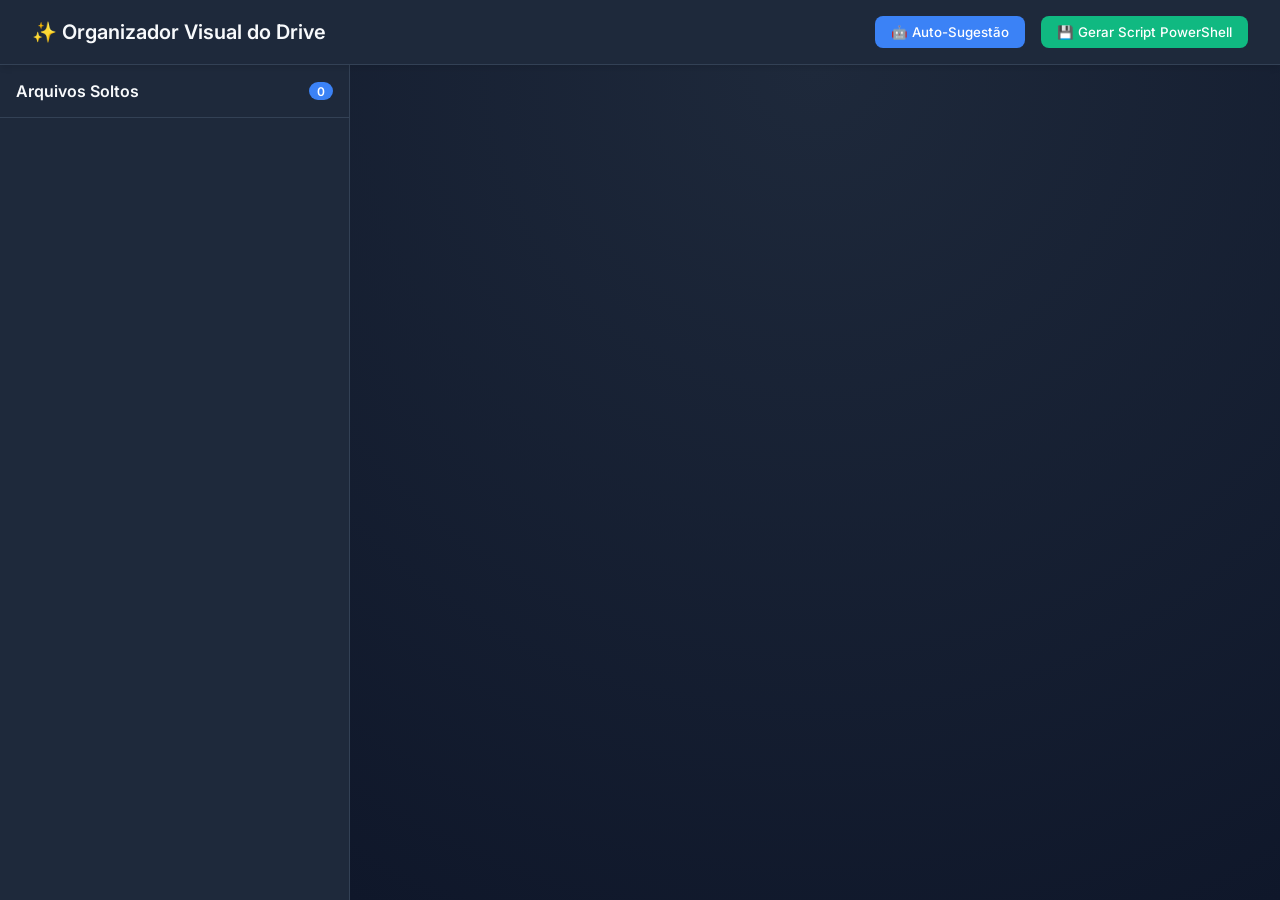
<file: prototipos_antigos/organizer_template.html>
<!DOCTYPE html>
<html lang="pt-BR">
<head>
    <meta charset="UTF-8">
    <meta name="viewport" content="width=device-width, initial-scale=1.0">
    <title>Organizador Visual do Drive</title>
    <link href="https://fonts.googleapis.com/css2?family=Inter:wght@400;500;600;700&display=swap" rel="stylesheet">
    <style>
        :root {
            --bg-color: #0f172a;
            --surface: #1e293b;
            --surface-hover: #334155;
            --primary: #3b82f6;
            --primary-hover: #2563eb;
            --text: #f8fafc;
            --text-muted: #94a3b8;
            --border: #334155;
            --success: #10b981;
        }

        * {
            box-sizing: border-box;
            margin: 0;
            padding: 0;
        }

        body {
            font-family: 'Inter', sans-serif;
            background-color: var(--bg-color);
            color: var(--text);
            height: 100vh;
            display: flex;
            flex-direction: column;
            overflow: hidden;
        }

        header {
            background-color: var(--surface);
            padding: 1rem 2rem;
            border-bottom: 1px solid var(--border);
            display: flex;
            justify-content: space-between;
            align-items: center;
            box-shadow: 0 4px 6px -1px rgba(0, 0, 0, 0.1);
            z-index: 10;
        }

        header h1 {
            font-size: 1.25rem;
            font-weight: 600;
            display: flex;
            align-items: center;
            gap: 0.5rem;
        }

        .actions {
            display: flex;
            gap: 1rem;
        }

        button {
            background-color: var(--primary);
            color: white;
            border: none;
            padding: 0.5rem 1rem;
            border-radius: 0.5rem;
            font-weight: 500;
            cursor: pointer;
            transition: all 0.2s;
            font-family: 'Inter', sans-serif;
            display: flex;
            align-items: center;
            gap: 0.5rem;
        }

        button:hover {
            background-color: var(--primary-hover);
        }
        
        button.success {
            background-color: var(--success);
        }

        .main-container {
            display: flex;
            flex: 1;
            overflow: hidden;
        }

        /* Coluna de Arquivos */
        .files-column {
            width: 350px;
            background-color: var(--surface);
            border-right: 1px solid var(--border);
            display: flex;
            flex-direction: column;
        }

        .column-header {
            padding: 1rem;
            border-bottom: 1px solid var(--border);
            font-weight: 600;
            display: flex;
            justify-content: space-between;
            align-items: center;
        }

        .badge {
            background-color: var(--primary);
            color: white;
            padding: 0.1rem 0.5rem;
            border-radius: 9999px;
            font-size: 0.75rem;
        }

        .files-list {
            flex: 1;
            overflow-y: auto;
            padding: 1rem;
            display: flex;
            flex-direction: column;
            gap: 0.5rem;
        }

        .file-card {
            background-color: var(--bg-color);
            border: 1px solid var(--border);
            border-radius: 0.5rem;
            padding: 0.75rem;
            cursor: grab;
            display: flex;
            flex-direction: column;
            gap: 0.25rem;
            transition: border-color 0.2s, transform 0.2s;
        }

        .file-card:active {
            cursor: grabbing;
        }

        .file-card:hover {
            border-color: var(--primary);
            transform: translateY(-2px);
        }

        .file-name {
            font-size: 0.875rem;
            font-weight: 500;
            word-break: break-all;
        }

        .file-path {
            font-size: 0.7rem;
            color: var(--text-muted);
            white-space: nowrap;
            overflow: hidden;
            text-overflow: ellipsis;
        }

        /* Coluna de Pastas */
        .folders-column {
            flex: 1;
            padding: 2rem;
            overflow-y: auto;
            background: radial-gradient(circle at top, #1e293b 0%, #0f172a 100%);
        }

        .folders-grid {
            display: grid;
            grid-template-columns: repeat(auto-fill, minmax(250px, 1fr));
            gap: 1.5rem;
        }

        .folder-card {
            background-color: rgba(30, 41, 59, 0.7);
            backdrop-filter: blur(10px);
            border: 1px dashed var(--border);
            border-radius: 0.75rem;
            padding: 1rem;
            min-height: 150px;
            display: flex;
            flex-direction: column;
            transition: all 0.2s;
        }

        .folder-card.drag-over {
            background-color: rgba(59, 130, 246, 0.1);
            border-color: var(--primary);
            border-style: solid;
        }

        .folder-header {
            font-weight: 600;
            margin-bottom: 1rem;
            display: flex;
            align-items: center;
            gap: 0.5rem;
            border-bottom: 1px solid var(--border);
            padding-bottom: 0.5rem;
        }

        .folder-icon {
            font-size: 1.25rem;
        }

        .folder-content {
            flex: 1;
            display: flex;
            flex-direction: column;
            gap: 0.5rem;
        }

        .moved-file {
            background-color: var(--bg-color);
            border: 1px solid var(--border);
            border-radius: 0.25rem;
            padding: 0.5rem;
            font-size: 0.75rem;
            display: flex;
            justify-content: space-between;
            align-items: center;
        }

        .undo-btn {
            background: none;
            border: none;
            color: #ef4444;
            cursor: pointer;
            padding: 0.2rem;
            border-radius: 0.25rem;
        }

        .undo-btn:hover {
            background-color: rgba(239, 68, 68, 0.1);
        }

        /* Modal */
        .modal-overlay {
            position: fixed;
            top: 0; left: 0; right: 0; bottom: 0;
            background-color: rgba(0, 0, 0, 0.7);
            backdrop-filter: blur(5px);
            display: none;
            justify-content: center;
            align-items: center;
            z-index: 50;
        }

        .modal {
            background-color: var(--surface);
            border-radius: 1rem;
            width: 80%;
            max-width: 800px;
            max-height: 80vh;
            display: flex;
            flex-direction: column;
            border: 1px solid var(--border);
            box-shadow: 0 20px 25px -5px rgba(0, 0, 0, 0.5);
        }

        .modal-header {
            padding: 1.5rem;
            border-bottom: 1px solid var(--border);
            display: flex;
            justify-content: space-between;
            align-items: center;
        }

        .modal-body {
            padding: 1.5rem;
            overflow-y: auto;
            flex: 1;
        }

        .modal-footer {
            padding: 1.5rem;
            border-top: 1px solid var(--border);
            display: flex;
            justify-content: flex-end;
            gap: 1rem;
        }

        textarea {
            width: 100%;
            height: 300px;
            background-color: var(--bg-color);
            color: var(--text);
            border: 1px solid var(--border);
            border-radius: 0.5rem;
            padding: 1rem;
            font-family: monospace;
            font-size: 0.875rem;
            resize: none;
        }
    </style>
</head>
<body>

    <header>
        <h1>✨ Organizador Visual do Drive</h1>
        <div class="actions">
            <button id="auto-btn" onclick="autoSuggest()">🤖 Auto-Sugestão</button>
            <button id="generate-btn" class="success" onclick="generateScript()">💾 Gerar Script PowerShell</button>
        </div>
    </header>

    <div class="main-container">
        <!-- Coluna de Arquivos Soltos -->
        <div class="files-column">
            <div class="column-header">
                <span>Arquivos Soltos</span>
                <span class="badge" id="files-count">0</span>
            </div>
            <div class="files-list" id="files-list">
                <!-- Arquivos injetados via JS -->
            </div>
        </div>

        <!-- Coluna de Pastas Destino -->
        <div class="folders-column">
            <div class="folders-grid" id="folders-grid">
                <!-- Pastas injetadas via JS -->
            </div>
        </div>
    </div>

    <!-- Modal do Script -->
    <div class="modal-overlay" id="script-modal">
        <div class="modal">
            <div class="modal-header">
                <h2>Revisar e Salvar Script</h2>
                <button onclick="closeModal()" style="background:none; color:var(--text-muted); padding:0;">✕</button>
            </div>
            <div class="modal-body">
                <p style="margin-bottom: 1rem; color: var(--text-muted);">
                    Revise os comandos de movimentação abaixo. Nenhum arquivo foi movido ainda.
                    Clique em "Baixar Script" para salvar o arquivo .ps1 e execute-o no PowerShell.
                </p>
                <textarea id="script-content" readonly></textarea>
            </div>
            <div class="modal-footer">
                <button style="background-color: var(--surface-hover);" onclick="closeModal()">Cancelar</button>
                <button class="success" onclick="downloadScript()">📥 Baixar Script (.ps1)</button>
            </div>
        </div>
    </div>

    <script>
        // --- DADOS INJETADOS PELO POWERSHELL ---
        const INJECTED_DATA = /*DATA_PLACEHOLDER*/ {"files":[], "folders":[]} /*END_PLACEHOLDER*/;
        // ---------------------------------------

        let files = INJECTED_DATA.files || [];
        let folders = INJECTED_DATA.folders || [
            "10_BUSINESS", "20_PERSONAL", "30_STUDY", "40_CREATIVE", "80_GAMES", "90_ARCHIVE", "WORK 💼"
        ];
        
        let movements = {}; // { folderName: [fileObj, ...] }

        // Inicializar
        function init() {
            folders.forEach(f => movements[f] = []);
            renderFiles();
            renderFolders();
        }

        function renderFiles() {
            const list = document.getElementById('files-list');
            list.innerHTML = '';
            document.getElementById('files-count').textContent = files.length;

            files.forEach((file, index) => {
                const el = document.createElement('div');
                el.className = 'file-card';
                el.draggable = true;
                el.dataset.index = index;
                
                let icon = '📄';
                if(file.name.match(/\.(jpg|jpeg|png|gif)$/i)) icon = '🖼️';
                if(file.name.match(/\.(pdf)$/i)) icon = '📕';
                if(file.name.match(/\.(zip|rar|7z)$/i)) icon = '📦';

                el.innerHTML = `
                    <div class="file-name">${icon} ${file.name}</div>
                    <div class="file-path">${file.path}</div>
                `;

                el.addEventListener('dragstart', (e) => {
                    e.dataTransfer.setData('text/plain', index);
                    setTimeout(() => el.style.opacity = '0.5', 0);
                });

                el.addEventListener('dragend', () => {
                    el.style.opacity = '1';
                });

                list.appendChild(el);
            });
        }

        function renderFolders() {
            const grid = document.getElementById('folders-grid');
            grid.innerHTML = '';

            folders.forEach(folder => {
                const el = document.createElement('div');
                el.className = 'folder-card';
                
                let icon = '📁';
                if(folder.includes('BUSINESS')) icon = '💼';
                if(folder.includes('PERSONAL')) icon = '🧑‍💻';
                if(folder.includes('STUDY')) icon = '📚';
                if(folder.includes('CREATIVE')) icon = '🎨';
                if(folder.includes('GAMES')) icon = '🎮';
                if(folder.includes('ARCHIVE') || folder.includes('Takeout')) icon = '🗄️';

                el.innerHTML = `
                    <div class="folder-header">
                        <span class="folder-icon">${icon}</span>
                        <span>${folder}</span>
                    </div>
                    <div class="folder-content" id="folder-${folder}"></div>
                `;

                // Drag and Drop events
                el.addEventListener('dragover', (e) => {
                    e.preventDefault();
                    el.classList.add('drag-over');
                });

                el.addEventListener('dragleave', () => {
                    el.classList.remove('drag-over');
                });

                el.addEventListener('drop', (e) => {
                    e.preventDefault();
                    el.classList.remove('drag-over');
                    const fileIndex = e.dataTransfer.getData('text/plain');
                    if (fileIndex !== '') {
                        moveFile(parseInt(fileIndex), folder);
                    }
                });

                grid.appendChild(el);
                
                // Render moved files inside this folder
                const contentDiv = el.querySelector('.folder-content');
                movements[folder].forEach((file, movedIdx) => {
                    const item = document.createElement('div');
                    item.className = 'moved-file';
                    item.innerHTML = `
                        <span style="overflow:hidden; text-overflow:ellipsis; white-space:nowrap; max-width:85%;" title="${file.name}">${file.name}</span>
                        <button class="undo-btn" onclick="undoMove('${folder}', ${movedIdx})" title="Desfazer">↩️</button>
                    `;
                    contentDiv.appendChild(item);
                });
            });
        }

        function moveFile(fileIndex, targetFolder) {
            const file = files[fileIndex];
            files.splice(fileIndex, 1);
            movements[targetFolder].push(file);
            renderFiles();
            renderFolders();
        }

        function undoMove(folder, movedIdx) {
            const file = movements[folder][movedIdx];
            movements[folder].splice(movedIdx, 1);
            files.push(file);
            renderFiles();
            renderFolders();
        }

        function autoSuggest() {
            // Lógica simples de auto-sugestão
            const filesCopy = [...files];
            for (let i = filesCopy.length - 1; i >= 0; i--) {
                const f = filesCopy[i];
                const name = f.name.toLowerCase();
                let target = null;

                if (name.includes('currículo') || name.includes('ctps') || name.includes('rg-digital')) target = '20_PERSONAL';
                else if (name.includes('whatsapp image') || name.includes('img-')) target = '80_GAMES'; // ou personal
                else if (name.includes('takeout') || name.includes('drive_')) target = '90_ARCHIVE';
                else if (name.includes('pesquisa') || name.includes('guia')) target = '30_STUDY';
                else if (name.includes('associação')) target = '10_BUSINESS';

                if (target && folders.includes(target)) {
                    const originalIdx = files.indexOf(f);
                    moveFile(originalIdx, target);
                }
            }
        }

        function generateScript() {
            let script = "# Script gerado pelo Organizador Visual do Drive\n";
            script += "# Revise antes de executar\n\n";
            
            script += "$ErrorActionPreference = 'Stop'\n\n";

            let hasMoves = false;

            Object.keys(movements).forEach(folder => {
                const movedFiles = movements[folder];
                if (movedFiles.length > 0) {
                    hasMoves = true;
                    script += `# Movendo para ${folder}\n`;
                    // Assume base path is G:\Meu Drive\ORGANIZAR ESSA BOMBA
                    const targetPath = `G:\\Meu Drive\\ORGANIZAR ESSA BOMBA\\${folder}`;
                    script += `if (!(Test-Path -LiteralPath "${targetPath}")) { New-Item -ItemType Directory -Path "${targetPath}" | Out-Null }\n`;
                    
                    movedFiles.forEach(f => {
                        script += `Move-Item -LiteralPath "${f.fullPath}" -Destination "${targetPath}" -Force\n`;
                    });
                    script += `\n`;
                }
            });

            if (!hasMoves) {
                script += "# Nenhum arquivo foi movido.\n";
            } else {
                script += "Write-Host 'Organização concluída com sucesso!' -ForegroundColor Green\n";
            }

            document.getElementById('script-content').value = script;
            document.getElementById('script-modal').style.display = 'flex';
        }

        function closeModal() {
            document.getElementById('script-modal').style.display = 'none';
        }

        function downloadScript() {
            const script = document.getElementById('script-content').value;
            const blob = new Blob([script], { type: 'text/plain' });
            const url = window.URL.createObjectURL(blob);
            const a = document.createElement('a');
            a.href = url;
            a.download = 'Mover-Arquivos.ps1';
            document.body.appendChild(a);
            a.click();
            window.URL.revokeObjectURL(url);
            document.body.removeChild(a);
        }

        // Run
        init();
    </script>
</body>
</html>
</file>
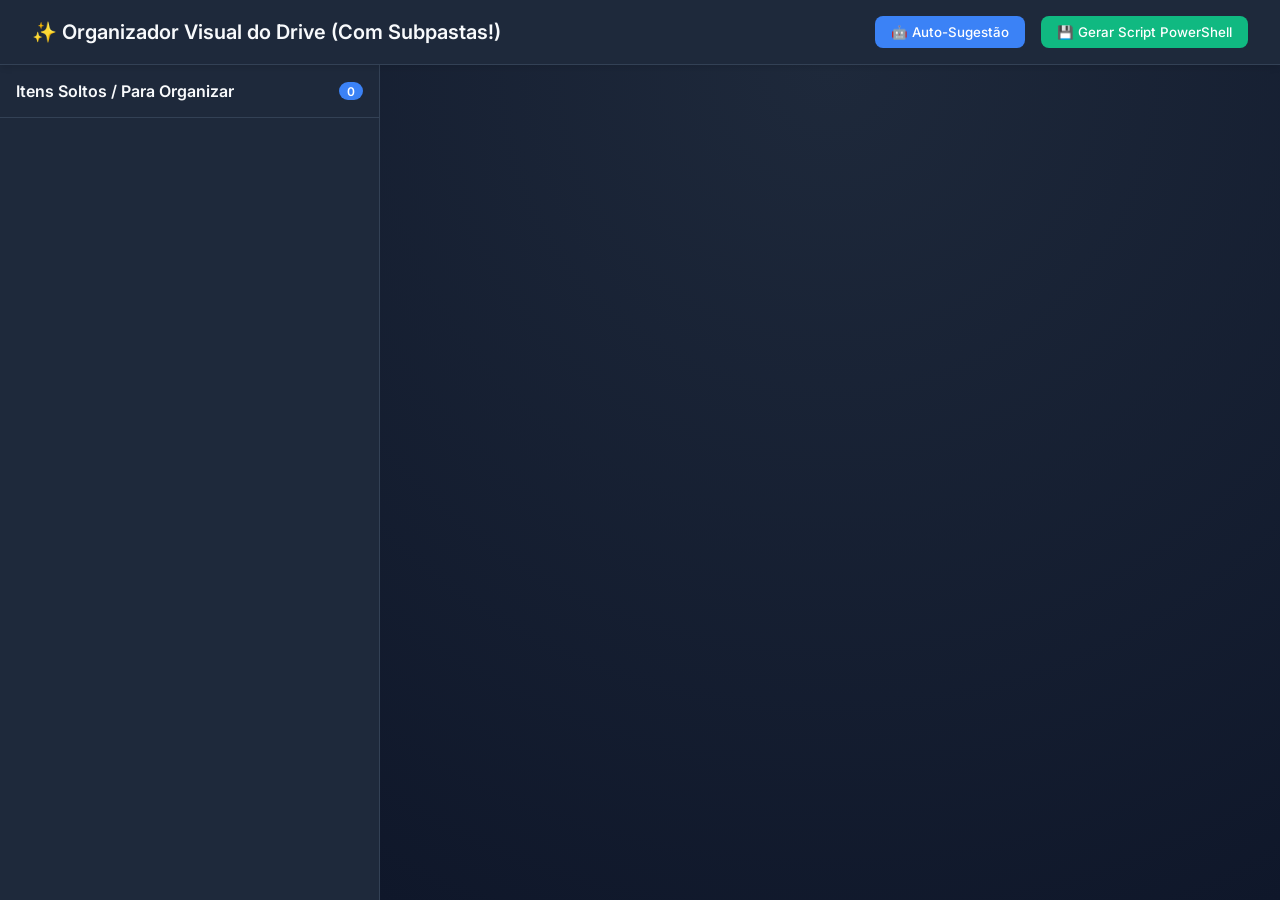
<file: prototipos_antigos/organizer_template2.html>
<!DOCTYPE html>
<html lang="pt-BR">
<head>
    <meta charset="UTF-8">
    <meta name="viewport" content="width=device-width, initial-scale=1.0">
    <title>Organizador Visual do Drive (Avançado)</title>
    <link href="https://fonts.googleapis.com/css2?family=Inter:wght@400;500;600;700&display=swap" rel="stylesheet">
    <style>
        :root {
            --bg-color: #0f172a;
            --surface: #1e293b;
            --surface-hover: #334155;
            --primary: #3b82f6;
            --primary-hover: #2563eb;
            --text: #f8fafc;
            --text-muted: #94a3b8;
            --border: #334155;
            --success: #10b981;
            --warning: #f59e0b;
        }

        * { box-sizing: border-box; margin: 0; padding: 0; }

        body {
            font-family: 'Inter', sans-serif;
            background-color: var(--bg-color);
            color: var(--text);
            height: 100vh;
            display: flex;
            flex-direction: column;
            overflow: hidden;
        }

        header {
            background-color: var(--surface);
            padding: 1rem 2rem;
            border-bottom: 1px solid var(--border);
            display: flex; justify-content: space-between; align-items: center;
            box-shadow: 0 4px 6px -1px rgba(0, 0, 0, 0.1);
            z-index: 10;
        }

        header h1 { font-size: 1.25rem; font-weight: 600; display: flex; align-items: center; gap: 0.5rem; }
        .actions { display: flex; gap: 1rem; }
        button {
            background-color: var(--primary); color: white; border: none; padding: 0.5rem 1rem;
            border-radius: 0.5rem; font-weight: 500; cursor: pointer; transition: all 0.2s;
            font-family: 'Inter', sans-serif; display: flex; align-items: center; gap: 0.5rem;
        }
        button:hover { background-color: var(--primary-hover); }
        button.success { background-color: var(--success); }

        .main-container { display: flex; flex: 1; overflow: hidden; }

        /* Coluna de Arquivos (agora também mostra pastas se a gente quiser, mas por enquanto os soltos) */
        .files-column {
            width: 380px; background-color: var(--surface); border-right: 1px solid var(--border);
            display: flex; flex-direction: column;
        }
        .column-header {
            padding: 1rem; border-bottom: 1px solid var(--border); font-weight: 600;
            display: flex; justify-content: space-between; align-items: center;
        }
        .badge { background-color: var(--primary); color: white; padding: 0.1rem 0.5rem; border-radius: 9999px; font-size: 0.75rem; }
        .files-list { flex: 1; overflow-y: auto; padding: 1rem; display: flex; flex-direction: column; gap: 0.5rem; }
        
        .file-card {
            background-color: var(--bg-color); border: 1px solid var(--border); border-radius: 0.5rem;
            padding: 0.75rem; cursor: grab; display: flex; flex-direction: column; gap: 0.25rem;
            transition: border-color 0.2s, transform 0.2s;
        }
        .file-card.is-folder { border-left: 3px solid var(--warning); }
        .file-card:active { cursor: grabbing; }
        .file-card:hover { border-color: var(--primary); transform: translateY(-2px); }
        .file-name { font-size: 0.85rem; font-weight: 500; word-break: break-all; }
        .file-path { font-size: 0.65rem; color: var(--text-muted); }

        /* Coluna de Pastas */
        .folders-column {
            flex: 1; padding: 2rem; overflow-y: auto;
            background: radial-gradient(circle at top, #1e293b 0%, #0f172a 100%);
        }
        
        /* Layout Masonry simulado com Flexbox */
        .folders-masonry {
            display: flex;
            flex-wrap: wrap;
            gap: 1.5rem;
            align-items: flex-start;
        }

        .top-folder-container {
            background-color: rgba(30, 41, 59, 0.7);
            backdrop-filter: blur(10px);
            border: 1px solid var(--border);
            border-radius: 0.75rem;
            width: 320px;
            display: flex; flex-direction: column;
            overflow: hidden;
        }

        .top-folder-header {
            background-color: rgba(0,0,0,0.2);
            padding: 1rem; font-weight: 600; display: flex; align-items: center; gap: 0.5rem;
            border-bottom: 1px solid var(--border);
            border-top: 3px solid transparent;
            transition: all 0.2s;
        }
        
        /* Dropzone para a raiz da top folder */
        .drop-zone {
            padding: 0.5rem 1rem;
            min-height: 40px;
            background-color: rgba(0,0,0,0.1);
            border-bottom: 1px solid var(--border);
            transition: background-color 0.2s;
        }
        .drop-zone.drag-over { background-color: rgba(59, 130, 246, 0.2); }
        .drop-zone-title { font-size: 0.7rem; color: var(--text-muted); margin-bottom: 0.5rem; text-transform: uppercase; letter-spacing: 0.05em; }

        .subfolders-list {
            display: flex; flex-direction: column;
        }

        .subfolder-item {
            border-bottom: 1px solid var(--border);
        }
        .subfolder-item:last-child { border-bottom: none; }
        
        .subfolder-header {
            padding: 0.5rem 1rem 0.5rem 2rem;
            font-size: 0.8rem;
            display: flex; align-items: center; gap: 0.5rem;
            background-color: rgba(255,255,255,0.02);
        }
        
        .subfolder-drop-zone {
            min-height: 30px;
            padding: 0.5rem 1rem 0.5rem 2.5rem;
            background-color: transparent;
            transition: background-color 0.2s;
        }
        .subfolder-drop-zone.drag-over { background-color: rgba(59, 130, 246, 0.2); }

        .moved-file {
            background-color: var(--surface-hover);
            border: 1px solid var(--border);
            border-radius: 0.25rem;
            padding: 0.4rem 0.5rem;
            font-size: 0.7rem;
            display: flex; justify-content: space-between; align-items: center;
            margin-bottom: 0.25rem;
        }
        .undo-btn { background: none; border: none; color: #ef4444; cursor: pointer; padding: 0.2rem; border-radius: 0.25rem; font-size: 0.8rem; }
        .undo-btn:hover { background-color: rgba(239, 68, 68, 0.1); }

        /* Modal */
        .modal-overlay {
            position: fixed; top: 0; left: 0; right: 0; bottom: 0;
            background-color: rgba(0, 0, 0, 0.7); backdrop-filter: blur(5px);
            display: none; justify-content: center; align-items: center; z-index: 50;
        }
        .modal {
            background-color: var(--surface); border-radius: 1rem; width: 80%; max-width: 800px; max-height: 80vh;
            display: flex; flex-direction: column; border: 1px solid var(--border); box-shadow: 0 20px 25px -5px rgba(0, 0, 0, 0.5);
        }
        .modal-header { padding: 1.5rem; border-bottom: 1px solid var(--border); display: flex; justify-content: space-between; align-items: center; }
        .modal-body { padding: 1.5rem; overflow-y: auto; flex: 1; }
        .modal-footer { padding: 1.5rem; border-top: 1px solid var(--border); display: flex; justify-content: flex-end; gap: 1rem; }
        textarea { width: 100%; height: 300px; background-color: var(--bg-color); color: var(--text); border: 1px solid var(--border); border-radius: 0.5rem; padding: 1rem; font-family: monospace; font-size: 0.875rem; resize: none; }
    </style>
</head>
<body>

    <header>
        <h1>✨ Organizador Visual do Drive (Com Subpastas!)</h1>
        <div class="actions">
            <button id="auto-btn" onclick="autoSuggest()">🤖 Auto-Sugestão</button>
            <button id="generate-btn" class="success" onclick="generateScript()">💾 Gerar Script PowerShell</button>
        </div>
    </header>

    <div class="main-container">
        <!-- Coluna de Arquivos Soltos -->
        <div class="files-column">
            <div class="column-header">
                <span>Itens Soltos / Para Organizar</span>
                <span class="badge" id="files-count">0</span>
            </div>
            <div class="files-list" id="files-list"></div>
        </div>

        <!-- Coluna de Pastas Destino -->
        <div class="folders-column">
            <div class="folders-masonry" id="folders-grid"></div>
        </div>
    </div>

    <!-- Modal do Script -->
    <div class="modal-overlay" id="script-modal">
        <div class="modal">
            <div class="modal-header">
                <h2>Revisar e Salvar Script</h2>
                <button onclick="closeModal()" style="background:none; color:var(--text-muted); padding:0;">✕</button>
            </div>
            <div class="modal-body">
                <p style="margin-bottom: 1rem; color: var(--text-muted);">
                    Revise os comandos de movimentação abaixo. Nenhum arquivo foi movido ainda.
                </p>
                <textarea id="script-content" readonly></textarea>
            </div>
            <div class="modal-footer">
                <button style="background-color: var(--surface-hover);" onclick="closeModal()">Cancelar</button>
                <button class="success" onclick="downloadScript()">📥 Baixar Script (.ps1)</button>
            </div>
        </div>
    </div>

    <script>
        // --- DADOS INJETADOS PELO POWERSHELL ---
        const INJECTED_DATA = /*DATA_PLACEHOLDER*/ {"files":[], "folders":[]} /*END_PLACEHOLDER*/;
        // ---------------------------------------

        let items = INJECTED_DATA.files || [];
        let allFolders = INJECTED_DATA.folders || []; // Array of strings like "10_BUSINESS", "10_BUSINESS\Assets"
        
        let movements = {}; // { "folder/path": [item, ...] }

        // Agrupar subpastas por pasta pai
        let folderTree = {};
        allFolders.forEach(f => {
            const parts = f.split('\\');
            const top = parts[0];
            if (!folderTree[top]) folderTree[top] = [];
            if (parts.length > 1) {
                folderTree[top].push(f);
            }
        });

        // Inicializar
        function init() {
            allFolders.forEach(f => movements[f] = []);
            renderFiles();
            renderFolders();
        }

        function getIcon(name, isFolder) {
            if (isFolder) return '📁';
            if(name.match(/\.(jpg|jpeg|png|gif|svg)$/i)) return '🖼️';
            if(name.match(/\.(pdf)$/i)) return '📕';
            if(name.match(/\.(zip|rar|7z)$/i)) return '📦';
            if(name.match(/\.(doc|docx|gdoc)$/i)) return '📝';
            if(name.match(/\.(xls|xlsx|gsheet|csv)$/i)) return '📊';
            return '📄';
        }

        function renderFiles() {
            const list = document.getElementById('files-list');
            list.innerHTML = '';
            document.getElementById('files-count').textContent = items.length;

            items.forEach((item, index) => {
                const el = document.createElement('div');
                el.className = 'file-card ' + (item.isFolder ? 'is-folder' : '');
                el.draggable = true;
                el.dataset.index = index;
                
                let icon = getIcon(item.name, item.isFolder);

                el.innerHTML = `
                    <div class="file-name">${icon} ${item.name}</div>
                    <div class="file-path">${item.path}</div>
                `;

                el.addEventListener('dragstart', (e) => {
                    e.dataTransfer.setData('text/plain', index);
                    setTimeout(() => el.style.opacity = '0.5', 0);
                });

                el.addEventListener('dragend', () => { el.style.opacity = '1'; });

                list.appendChild(el);
            });
        }

        function setupDropZone(el, targetPath) {
            el.addEventListener('dragover', (e) => {
                e.preventDefault();
                el.classList.add('drag-over');
            });
            el.addEventListener('dragleave', () => {
                el.classList.remove('drag-over');
            });
            el.addEventListener('drop', (e) => {
                e.preventDefault();
                el.classList.remove('drag-over');
                const itemIndex = e.dataTransfer.getData('text/plain');
                if (itemIndex !== '') {
                    moveFile(parseInt(itemIndex), targetPath);
                }
            });
        }

        function renderMovements(targetPath, container) {
            container.innerHTML = '';
            movements[targetPath].forEach((file, movedIdx) => {
                const item = document.createElement('div');
                item.className = 'moved-file';
                const icon = getIcon(file.name, file.isFolder);
                item.innerHTML = `
                    <span style="overflow:hidden; text-overflow:ellipsis; white-space:nowrap; max-width:85%;" title="${file.name}">
                        ${icon} ${file.name}
                    </span>
                    <button class="undo-btn" onclick="undoMove('${targetPath.replace(/\\/g, '\\\\')}', ${movedIdx})" title="Desfazer">↩️</button>
                `;
                container.appendChild(item);
            });
        }

        function renderFolders() {
            const grid = document.getElementById('folders-grid');
            grid.innerHTML = '';

            Object.keys(folderTree).sort().forEach(topFolder => {
                const el = document.createElement('div');
                el.className = 'top-folder-container';
                
                let topIcon = '📁';
                if(topFolder.includes('BUSINESS')) topIcon = '💼';
                if(topFolder.includes('PERSONAL')) topIcon = '🧑‍💻';
                if(topFolder.includes('STUDY')) topIcon = '📚';
                if(topFolder.includes('CREATIVE')) topIcon = '🎨';
                if(topFolder.includes('GAMES') || topFolder.includes('Leisure')) topIcon = '🎮';
                
                // Header e Dropzone da pasta raiz
                let html = `
                    <div class="top-folder-header">
                        <span>${topIcon} ${topFolder}</span>
                    </div>
                    <div class="drop-zone" id="dz-${topFolder}">
                        <div class="drop-zone-title">Soltar na raiz de ${topFolder}</div>
                        <div class="move-container" id="mc-${topFolder}"></div>
                    </div>
                    <div class="subfolders-list">
                `;

                // Subpastas
                folderTree[topFolder].sort().forEach(sub => {
                    const subName = sub.split('\\')[1];
                    html += `
                        <div class="subfolder-item">
                            <div class="subfolder-header">📂 ${subName}</div>
                            <div class="subfolder-drop-zone" id="dz-${sub}">
                                <div class="move-container" id="mc-${sub}"></div>
                            </div>
                        </div>
                    `;
                });

                html += `</div>`;
                el.innerHTML = html;
                grid.appendChild(el);

                // Setup dropzones and render movements
                setupDropZone(document.getElementById(`dz-${topFolder}`), topFolder);
                renderMovements(topFolder, document.getElementById(`mc-${topFolder}`));

                folderTree[topFolder].forEach(sub => {
                    setupDropZone(document.getElementById(`dz-${sub}`), sub);
                    renderMovements(sub, document.getElementById(`mc-${sub}`));
                });
            });
        }

        function moveFile(itemIndex, targetPath) {
            const item = items[itemIndex];
            items.splice(itemIndex, 1);
            movements[targetPath].push(item);
            renderFiles();
            renderFolders();
        }

        // Global functions for inline HTML calls
        window.undoMove = function(targetPath, movedIdx) {
            const item = movements[targetPath][movedIdx];
            movements[targetPath].splice(movedIdx, 1);
            items.push(item);
            renderFiles();
            renderFolders();
        };

        window.autoSuggest = function() {
            // Suggestion logic
        };

        window.generateScript = function() {
            let script = "# Script gerado pelo Organizador Visual do Drive\n";
            script += "$ErrorActionPreference = 'Stop'\n\n";
            let hasMoves = false;

            Object.keys(movements).forEach(folder => {
                const movedItems = movements[folder];
                if (movedItems.length > 0) {
                    hasMoves = true;
                    script += `# Movendo para ${folder}\n`;
                    const targetPath = `G:\\Meu Drive\\ORGANIZAR ESSA BOMBA\\${folder}`;
                    script += `if (!(Test-Path -LiteralPath "${targetPath}")) { New-Item -ItemType Directory -Path "${targetPath}" | Out-Null }\n`;
                    
                    movedItems.forEach(item => {
                        script += `Move-Item -LiteralPath "${item.fullPath}" -Destination "${targetPath}" -Force\n`;
                    });
                    script += `\n`;
                }
            });

            if (!hasMoves) script += "# Nenhum arquivo foi movido.\n";
            
            document.getElementById('script-content').value = script;
            document.getElementById('script-modal').style.display = 'flex';
        };

        window.closeModal = function() { document.getElementById('script-modal').style.display = 'none'; };

        window.downloadScript = function() {
            const script = document.getElementById('script-content').value;
            const blob = new Blob([script], { type: 'text/plain;charset=utf-8' });
            const url = window.URL.createObjectURL(blob);
            const a = document.createElement('a');
            a.href = url; a.download = 'Mover-Arquivos.ps1';
            document.body.appendChild(a); a.click();
            window.URL.revokeObjectURL(url); document.body.removeChild(a);
        };

        init();
    </script>
</body>
</html>
</file>
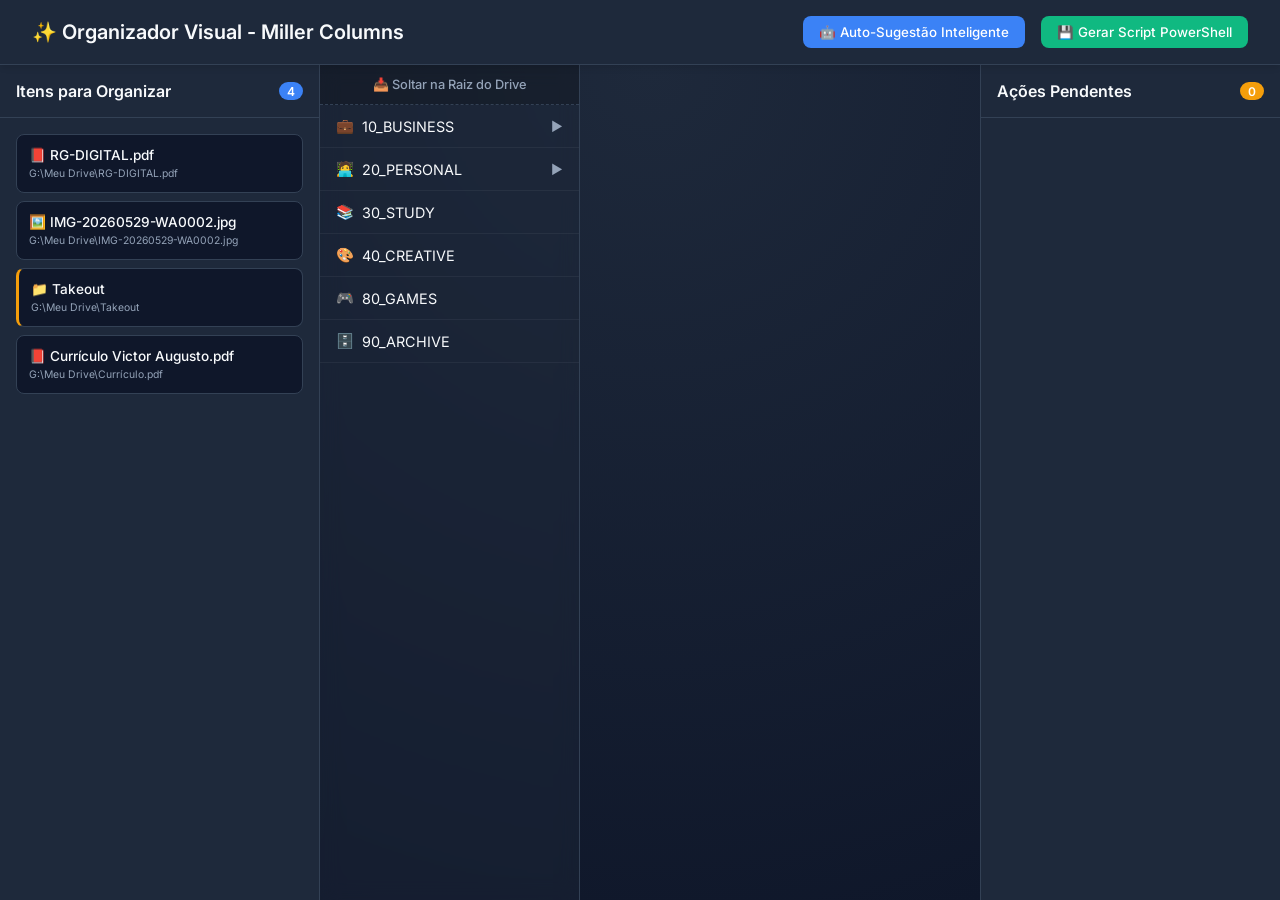
<file: prototipos_antigos/organizer_template3.html>
<!DOCTYPE html>
<html lang="pt-BR">
<head>
    <meta charset="UTF-8">
    <meta name="viewport" content="width=device-width, initial-scale=1.0">
    <title>Organizador Visual do Drive - Miller Columns</title>
    <link href="https://fonts.googleapis.com/css2?family=Inter:wght@400;500;600;700&display=swap" rel="stylesheet">
    <style>
        :root {
            --bg-color: #0f172a;
            --surface: #1e293b;
            --surface-hover: #334155;
            --surface-active: #0ea5e9;
            --primary: #3b82f6;
            --primary-hover: #2563eb;
            --text: #f8fafc;
            --text-muted: #94a3b8;
            --border: #334155;
            --success: #10b981;
            --warning: #f59e0b;
            --danger: #ef4444;
        }

        * { box-sizing: border-box; margin: 0; padding: 0; }
        body { font-family: 'Inter', sans-serif; background-color: var(--bg-color); color: var(--text); height: 100vh; display: flex; flex-direction: column; overflow: hidden; }

        header { background-color: var(--surface); padding: 1rem 2rem; border-bottom: 1px solid var(--border); display: flex; justify-content: space-between; align-items: center; box-shadow: 0 4px 6px -1px rgba(0, 0, 0, 0.1); z-index: 10; }
        header h1 { font-size: 1.25rem; font-weight: 600; display: flex; align-items: center; gap: 0.5rem; }
        .actions { display: flex; gap: 1rem; }
        button { background-color: var(--primary); color: white; border: none; padding: 0.5rem 1rem; border-radius: 0.5rem; font-weight: 500; cursor: pointer; transition: all 0.2s; font-family: 'Inter', sans-serif; display: flex; align-items: center; gap: 0.5rem; }
        button:hover { background-color: var(--primary-hover); }
        button.success { background-color: var(--success); }
        button.success:hover { background-color: #059669; }

        .main-container { display: flex; flex: 1; overflow: hidden; }
        .panel-header { padding: 1rem; border-bottom: 1px solid var(--border); font-weight: 600; display: flex; justify-content: space-between; align-items: center; background-color: var(--surface); flex-shrink: 0; }
        .badge { background-color: var(--primary); color: white; padding: 0.1rem 0.5rem; border-radius: 9999px; font-size: 0.75rem; }

        /* Left Panel - Loose Files */
        .files-panel { width: 320px; border-right: 1px solid var(--border); display: flex; flex-direction: column; background-color: var(--surface); }
        .files-list { flex: 1; overflow-y: auto; padding: 1rem; display: flex; flex-direction: column; gap: 0.5rem; }
        .file-card { background-color: var(--bg-color); border: 1px solid var(--border); border-radius: 0.5rem; padding: 0.75rem; cursor: grab; display: flex; flex-direction: column; gap: 0.25rem; transition: border-color 0.2s, transform 0.2s; }
        .file-card.is-folder { border-left: 3px solid var(--warning); }
        .file-card:active { cursor: grabbing; }
        .file-card:hover { border-color: var(--primary); transform: translateY(-2px); }
        .file-name { font-size: 0.85rem; font-weight: 500; word-break: break-all; }
        .file-path { font-size: 0.65rem; color: var(--text-muted); }

        /* Center Panel - Miller Columns */
        .miller-panel { flex: 1; display: flex; overflow-x: auto; overflow-y: hidden; background: radial-gradient(circle at top, #1e293b 0%, #0f172a 100%); }
        .column { width: 260px; min-width: 260px; border-right: 1px solid var(--border); display: flex; flex-direction: column; background-color: rgba(30, 41, 59, 0.4); backdrop-filter: blur(10px); }
        .column-header-dz { padding: 0.75rem; font-size: 0.8rem; font-weight: 500; text-align: center; color: var(--text-muted); border-bottom: 1px dashed var(--border); background-color: rgba(0,0,0,0.2); transition: background-color 0.2s, color 0.2s; }
        .column-header-dz.drag-over { background-color: rgba(59, 130, 246, 0.2); color: var(--primary); border-color: var(--primary); }
        .column-list { flex: 1; overflow-y: auto; }
        .folder-item { padding: 0.75rem 1rem; border-bottom: 1px solid rgba(255,255,255,0.05); cursor: pointer; display: flex; justify-content: space-between; align-items: center; transition: all 0.2s; font-size: 0.9rem; }
        .folder-item:hover { background-color: var(--surface-hover); }
        .folder-item.active { background-color: var(--primary); color: white; }
        .folder-item.drag-over { background-color: rgba(59, 130, 246, 0.4); border-left: 4px solid var(--primary); }
        .folder-icon-text { display: flex; align-items: center; gap: 0.5rem; }
        .chevron { color: var(--text-muted); font-size: 0.8rem; }
        .folder-item.active .chevron { color: white; }

        /* Right Panel - Pending Moves */
        .moves-panel { width: 300px; border-left: 1px solid var(--border); display: flex; flex-direction: column; background-color: var(--surface); }
        .moves-list { flex: 1; overflow-y: auto; padding: 1rem; display: flex; flex-direction: column; gap: 0.5rem; }
        .move-card { background-color: var(--bg-color); border: 1px solid var(--primary); border-radius: 0.5rem; padding: 0.75rem; display: flex; flex-direction: column; gap: 0.25rem; }
        .move-file { font-size: 0.8rem; font-weight: 500; overflow: hidden; text-overflow: ellipsis; white-space: nowrap; }
        .move-target { font-size: 0.7rem; color: var(--success); display: flex; align-items: center; gap: 0.25rem; }
        .move-actions { display: flex; justify-content: flex-end; margin-top: 0.25rem; }
        .btn-undo { background: none; border: none; color: var(--danger); font-size: 0.75rem; cursor: pointer; padding: 0.2rem 0.5rem; border-radius: 0.25rem; font-family: 'Inter', sans-serif; display: flex; align-items: center; gap: 0.25rem; }
        .btn-undo:hover { background-color: rgba(239, 68, 68, 0.1); }

        /* Modal */
        .modal-overlay { position: fixed; top: 0; left: 0; right: 0; bottom: 0; background-color: rgba(0, 0, 0, 0.7); backdrop-filter: blur(5px); display: none; justify-content: center; align-items: center; z-index: 50; }
        .modal { background-color: var(--surface); border-radius: 1rem; width: 80%; max-width: 800px; max-height: 80vh; display: flex; flex-direction: column; border: 1px solid var(--border); box-shadow: 0 20px 25px -5px rgba(0, 0, 0, 0.5); }
        .modal-header { padding: 1.5rem; border-bottom: 1px solid var(--border); display: flex; justify-content: space-between; align-items: center; }
        .modal-body { padding: 1.5rem; overflow-y: auto; flex: 1; }
        .modal-footer { padding: 1.5rem; border-top: 1px solid var(--border); display: flex; justify-content: flex-end; gap: 1rem; }
        textarea { width: 100%; height: 300px; background-color: var(--bg-color); color: var(--text); border: 1px solid var(--border); border-radius: 0.5rem; padding: 1rem; font-family: monospace; font-size: 0.875rem; resize: none; }
    </style>
</head>
<body>

    <header>
        <h1>✨ Organizador Visual - Miller Columns</h1>
        <div class="actions">
            <button id="auto-btn" onclick="autoSuggest()">🤖 Auto-Sugestão Inteligente</button>
            <button id="generate-btn" class="success" onclick="generateScript()">💾 Gerar Script PowerShell</button>
        </div>
    </header>

    <div class="main-container">
        <!-- Coluna Esquerda: Arquivos -->
        <div class="files-panel">
            <div class="panel-header">
                <span>Itens para Organizar</span>
                <span class="badge" id="files-count">0</span>
            </div>
            <div class="files-list" id="files-list"></div>
        </div>

        <!-- Coluna Central: Miller Columns -->
        <div class="miller-panel" id="miller-columns">
            <!-- Colunas injetadas via JS -->
        </div>

        <!-- Coluna Direita: Movimentações Pendentes -->
        <div class="moves-panel">
            <div class="panel-header">
                <span>Ações Pendentes</span>
                <span class="badge" id="moves-count" style="background-color: var(--warning);">0</span>
            </div>
            <div class="moves-list" id="moves-list"></div>
        </div>
    </div>

    <!-- Modal do Script -->
    <div class="modal-overlay" id="script-modal">
        <div class="modal">
            <div class="modal-header">
                <h2>Revisar e Salvar Script</h2>
                <button onclick="closeModal()" style="background:none; color:var(--text-muted); padding:0;">✕</button>
            </div>
            <div class="modal-body">
                <p style="margin-bottom: 1rem; color: var(--text-muted);">
                    Revise os comandos abaixo. Nada foi alterado no seu disco ainda.
                </p>
                <textarea id="script-content" readonly></textarea>
            </div>
            <div class="modal-footer">
                <button style="background-color: var(--surface-hover);" onclick="closeModal()">Cancelar</button>
                <button class="success" onclick="downloadScript()">📥 Baixar Script (.ps1)</button>
            </div>
        </div>
    </div>

    <script>
        // --- DADOS INJETADOS PELO POWERSHELL ---
        // Exemplo fallback se não injetado
        const INJECTED_DATA = /*DATA_PLACEHOLDER*/ {
            "files": [], 
            "folders": []
        } /*END_PLACEHOLDER*/;
        // ---------------------------------------

        // Fallbacks de teste caso venha vazio
        if(INJECTED_DATA.files.length === 0) {
            INJECTED_DATA.files = [
                { name: "RG-DIGITAL.pdf", path: "G:\\Meu Drive\\RG-DIGITAL.pdf", fullPath: "G:\\Meu Drive\\RG-DIGITAL.pdf" },
                { name: "IMG-20260529-WA0002.jpg", path: "G:\\Meu Drive\\IMG-20260529-WA0002.jpg", fullPath: "G:\\Meu Drive\\IMG-20260529-WA0002.jpg" },
                { name: "Takeout", path: "G:\\Meu Drive\\Takeout", fullPath: "G:\\Meu Drive\\Takeout", isFolder: true },
                { name: "Currículo Victor Augusto.pdf", path: "G:\\Meu Drive\\Currículo.pdf", fullPath: "G:\\Meu Drive\\Currículo.pdf" }
            ];
        }
        if(INJECTED_DATA.folders.length === 0) {
            INJECTED_DATA.folders = [
                "10_BUSINESS", "10_BUSINESS\\Contratos", "20_PERSONAL", "20_PERSONAL\\Documentos", 
                "30_STUDY", "40_CREATIVE", "80_GAMES", "90_ARCHIVE"
            ];
        }

        // Estado global
        let items = INJECTED_DATA.files.map(f => ({ ...f, id: Math.random().toString(36).substr(2, 9) }));
        let allFolders = INJECTED_DATA.folders;
        let pendingMoves = []; // Array of { file: {}, targetPath: string }
        let activePath = []; // Array of selected folder names ex: ["10_BUSINESS", "Contratos"]

        // Construir a árvore de pastas a partir da lista plana
        let folderTree = {};
        function buildTree() {
            folderTree = {};
            allFolders.forEach(path => {
                const parts = path.split('\\');
                let current = folderTree;
                parts.forEach(part => {
                    if (!current[part]) current[part] = {};
                    current = current[part];
                });
            });
        }
        buildTree();

        // Inicialização
        function init() {
            renderFiles();
            renderMillerColumns();
            renderPendingMoves();
        }

        // --- Renderização de UI ---

        function getIcon(name, isFolder) {
            if (isFolder) return '📁';
            if(name.match(/\.(jpg|jpeg|png|gif|svg)$/i)) return '🖼️';
            if(name.match(/\.(pdf)$/i)) return '📕';
            if(name.match(/\.(zip|rar|7z)$/i)) return '📦';
            if(name.match(/\.(doc|docx|gdoc)$/i)) return '📝';
            if(name.match(/\.(xls|xlsx|gsheet|csv)$/i)) return '📊';
            return '📄';
        }

        function getFolderIcon(folderName) {
            const lower = folderName.toLowerCase();
            if(lower.includes('business')) return '💼';
            if(lower.includes('personal')) return '🧑‍💻';
            if(lower.includes('study')) return '📚';
            if(lower.includes('creative')) return '🎨';
            if(lower.includes('games')) return '🎮';
            if(lower.includes('archive')) return '🗄️';
            return '📁';
        }

        function renderFiles() {
            const list = document.getElementById('files-list');
            list.innerHTML = '';
            document.getElementById('files-count').textContent = items.length;

            items.forEach((item) => {
                const el = document.createElement('div');
                el.className = 'file-card ' + (item.isFolder ? 'is-folder' : '');
                el.draggable = true;
                
                const icon = getIcon(item.name, item.isFolder);

                el.innerHTML = `
                    <div class="file-name">${icon} ${item.name}</div>
                    <div class="file-path">${item.path}</div>
                `;

                el.addEventListener('dragstart', (e) => {
                    e.dataTransfer.setData('text/plain', item.id);
                    setTimeout(() => el.style.opacity = '0.5', 0);
                });

                el.addEventListener('dragend', () => { el.style.opacity = '1'; });
                list.appendChild(el);
            });
        }

        function renderMillerColumns() {
            const container = document.getElementById('miller-columns');
            container.innerHTML = '';

            // Coluna 0 (Raiz)
            renderColumn(container, folderTree, 0, []);

            // Colunas subsequentes baseadas no activePath
            let currentTree = folderTree;
            for (let i = 0; i < activePath.length; i++) {
                const folderName = activePath[i];
                currentTree = currentTree[folderName];
                if (currentTree && Object.keys(currentTree).length > 0) {
                    const pathToHere = activePath.slice(0, i + 1);
                    renderColumn(container, currentTree, i + 1, pathToHere);
                }
            }

            // Scroll for far right
            container.scrollLeft = container.scrollWidth;
        }

        function renderColumn(container, treeNode, depth, currentPathArray) {
            const col = document.createElement('div');
            col.className = 'column';

            const folderNames = Object.keys(treeNode).sort();
            
            // O caminho real desta coluna (pasta pai)
            const parentPathString = currentPathArray.join('\\');
            const dropTitle = depth === 0 ? "Soltar na Raiz do Drive" : `Soltar em ${currentPathArray[currentPathArray.length-1]}`;
            
            // Dropzone do cabeçalho (representa soltar na pasta pai)
            const headerDz = document.createElement('div');
            headerDz.className = 'column-header-dz';
            headerDz.innerText = '📥 ' + dropTitle;
            setupDropZone(headerDz, parentPathString); // Se parentPathString for "", significa que é a raiz (não mapeado no PowerShell usualmente, mas suportamos)
            col.appendChild(headerDz);

            const list = document.createElement('div');
            list.className = 'column-list';

            folderNames.forEach(folderName => {
                const item = document.createElement('div');
                const isSelected = activePath[depth] === folderName;
                item.className = 'folder-item ' + (isSelected ? 'active' : '');
                
                const hasChildren = Object.keys(treeNode[folderName]).length > 0;
                const icon = getFolderIcon(folderName);
                
                item.innerHTML = `
                    <div class="folder-icon-text">
                        <span>${icon}</span>
                        <span>${folderName}</span>
                    </div>
                    ${hasChildren ? '<span class="chevron">▶</span>' : ''}
                `;

                // Clique para navegar
                item.addEventListener('click', () => {
                    activePath = activePath.slice(0, depth);
                    activePath.push(folderName);
                    renderMillerColumns();
                });

                // Dropzone da pasta específica
                const thisFolderPath = currentPathArray.length > 0 ? `${parentPathString}\\${folderName}` : folderName;
                setupDropZone(item, thisFolderPath);

                list.appendChild(item);
            });

            col.appendChild(list);
            container.appendChild(col);
        }

        function renderPendingMoves() {
            const list = document.getElementById('moves-list');
            list.innerHTML = '';
            document.getElementById('moves-count').textContent = pendingMoves.length;

            // Inverter para mostrar os mais recentes primeiro
            [...pendingMoves].reverse().forEach((move, reverseIdx) => {
                const realIdx = pendingMoves.length - 1 - reverseIdx;
                const el = document.createElement('div');
                el.className = 'move-card';
                const icon = getIcon(move.file.name, move.file.isFolder);

                el.innerHTML = `
                    <div class="move-file" title="${move.file.name}">${icon} ${move.file.name}</div>
                    <div class="move-target">➡️ ${move.targetPath}</div>
                    <div class="move-actions">
                        <button class="btn-undo" onclick="undoMove(${realIdx})">↩️ Desfazer</button>
                    </div>
                `;
                list.appendChild(el);
            });
        }

        // --- Lógica de Drag & Drop e Movimentação ---

        function setupDropZone(el, targetPath) {
            el.addEventListener('dragover', (e) => {
                e.preventDefault();
                el.classList.add('drag-over');
            });
            el.addEventListener('dragleave', () => {
                el.classList.remove('drag-over');
            });
            el.addEventListener('drop', (e) => {
                e.preventDefault();
                el.classList.remove('drag-over');
                const fileId = e.dataTransfer.getData('text/plain');
                if (fileId && targetPath !== "") {
                    executeMove(fileId, targetPath);
                }
            });
        }

        function executeMove(fileId, targetPath) {
            const itemIndex = items.findIndex(i => i.id === fileId);
            if(itemIndex > -1) {
                const file = items[itemIndex];
                items.splice(itemIndex, 1);
                pendingMoves.push({ file, targetPath });
                renderFiles();
                renderPendingMoves();
            }
        }

        window.undoMove = function(index) {
            const move = pendingMoves[index];
            pendingMoves.splice(index, 1);
            items.push(move.file);
            renderFiles();
            renderPendingMoves();
        };

        // --- Lógica Avançada de Sugestões ---

        window.autoSuggest = function() {
            // Helpers
            const findBestFolder = (keyword) => {
                const lower = keyword.toLowerCase();
                return allFolders.find(f => f.toLowerCase().includes(lower)) || null;
            };

            const filesCopy = [...items];
            let movesMade = 0;

            filesCopy.forEach(f => {
                const name = f.name.toLowerCase();
                let target = null;

                // Extrair extensão
                const extMatch = name.match(/\.([^.]+)$/);
                const ext = extMatch ? extMatch[1].toLowerCase() : '';

                if (f.isFolder && name.includes('takeout')) {
                    target = findBestFolder('archive') || findBestFolder('90');
                }
                else if (['jpg', 'jpeg', 'png', 'gif', 'svg'].includes(ext)) {
                    if (name.includes('whatsapp') || name.includes('screenshot') || name.includes('captura')) {
                        target = findBestFolder('personal') || findBestFolder('archive');
                    } else {
                        target = findBestFolder('creative') || findBestFolder('imagens');
                    }
                }
                else if (['pdf', 'docx', 'doc'].includes(ext)) {
                    if (name.includes('boleto') || name.includes('comprovante') || name.includes('fatura') || name.includes('recibo')) {
                        target = findBestFolder('business') || findBestFolder('finance');
                    } else if (name.includes('currículo') || name.includes('rg') || name.includes('cnh') || name.includes('ctps')) {
                        target = findBestFolder('personal');
                    } else {
                        target = findBestFolder('study') || findBestFolder('documentos');
                    }
                }
                else if (['xls', 'xlsx', 'csv'].includes(ext)) {
                    target = findBestFolder('business');
                }

                if (target) {
                    executeMove(f.id, target);
                    movesMade++;
                }
            });

            if (movesMade > 0) {
                alert(`🤖 Auto-Sugestão organizou ${movesMade} arquivos automaticamente! Verifique a aba de Ações Pendentes.`);
            } else {
                alert(`🤖 Nenhuma regra de sugestão correspondeu aos arquivos restantes.`);
            }
        };

        // --- Geração de Script ---

        window.generateScript = function() {
            let script = "# Script gerado pelo Organizador Visual do Drive\n";
            script += "$ErrorActionPreference = 'Stop'\n\n";

            if (pendingMoves.length === 0) {
                script += "# Nenhum arquivo foi movido.\n";
            } else {
                // Agrupar moves por destino
                const grouped = {};
                pendingMoves.forEach(m => {
                    if(!grouped[m.targetPath]) grouped[m.targetPath] = [];
                    grouped[m.targetPath].push(m.file);
                });

                Object.keys(grouped).forEach(targetFolder => {
                    script += `# Movendo para ${targetFolder}\n`;
                    // Assume base path is G:\Meu Drive\ORGANIZAR ESSA BOMBA
                    const targetFullPath = `G:\\Meu Drive\\ORGANIZAR ESSA BOMBA\\${targetFolder}`;
                    script += `if (!(Test-Path -LiteralPath "${targetFullPath}")) { New-Item -ItemType Directory -Path "${targetFullPath}" -Force | Out-Null }\n`;
                    
                    grouped[targetFolder].forEach(file => {
                        script += `Move-Item -LiteralPath "${file.fullPath}" -Destination "${targetFullPath}" -Force\n`;
                    });
                    script += `\n`;
                });
                
                script += "Write-Host 'Organização concluída com sucesso!' -ForegroundColor Green\n";
            }
            
            document.getElementById('script-content').value = script;
            document.getElementById('script-modal').style.display = 'flex';
        };

        window.closeModal = function() { document.getElementById('script-modal').style.display = 'none'; };

        window.downloadScript = function() {
            const script = document.getElementById('script-content').value;
            const blob = new Blob([script], { type: 'text/plain;charset=utf-8' });
            const url = window.URL.createObjectURL(blob);
            const a = document.createElement('a');
            a.href = url; a.download = 'Mover-Arquivos.ps1';
            document.body.appendChild(a); a.click();
            window.URL.revokeObjectURL(url); document.body.removeChild(a);
        };

        init();
    </script>
</body>
</html>
</file>
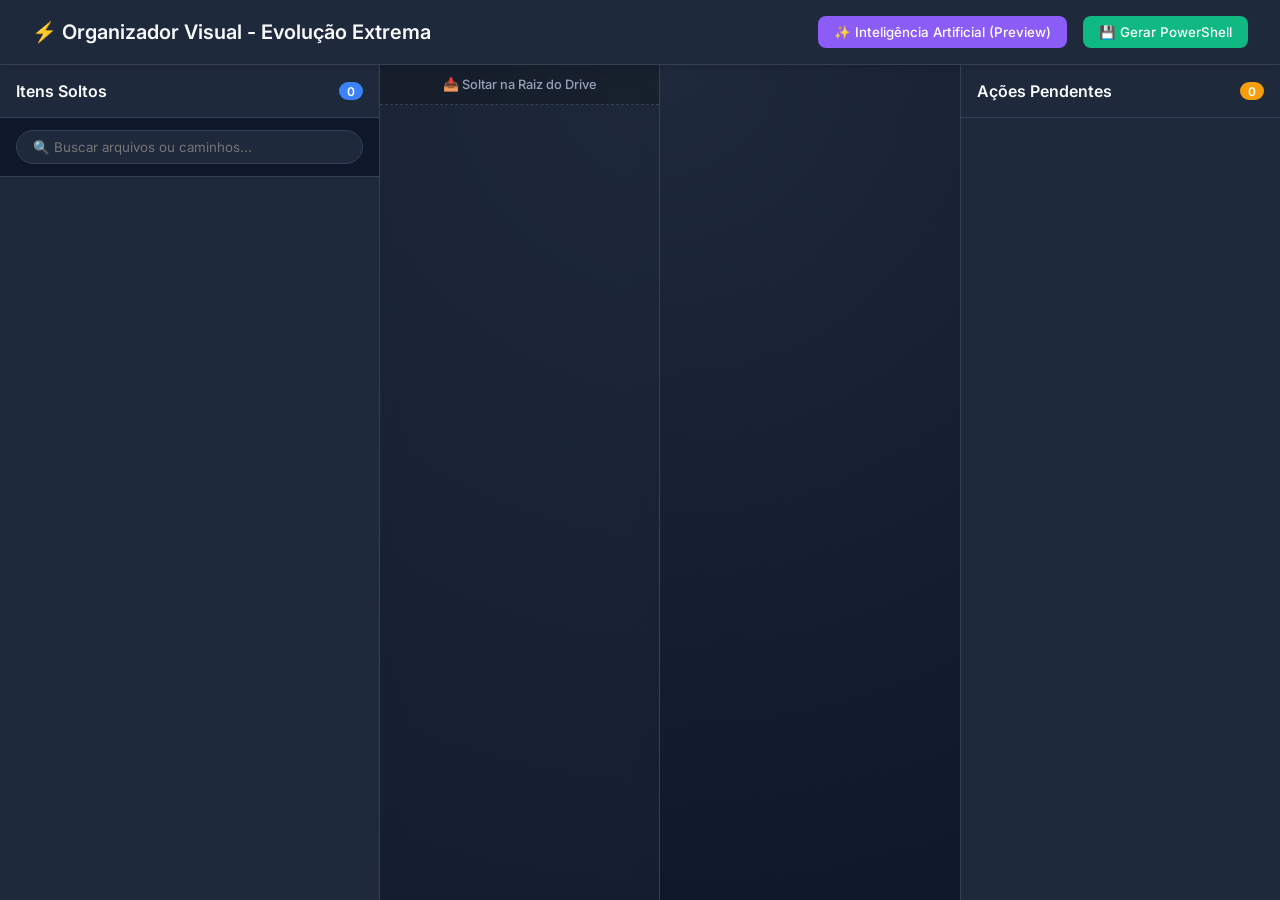
<file: prototipos_antigos/organizer_template4.html>
<!DOCTYPE html>
<html lang="pt-BR">
<head>
    <meta charset="UTF-8">
    <meta name="viewport" content="width=device-width, initial-scale=1.0">
    <title>Organizador Visual do Drive - Evolução Extrema</title>
    <link href="https://fonts.googleapis.com/css2?family=Inter:wght@400;500;600;700&display=swap" rel="stylesheet">
    <style>
        :root {
            --bg-color: #0f172a;
            --surface: #1e293b;
            --surface-hover: #334155;
            --surface-active: #0ea5e9;
            --primary: #3b82f6;
            --primary-hover: #2563eb;
            --text: #f8fafc;
            --text-muted: #94a3b8;
            --border: #334155;
            --success: #10b981;
            --warning: #f59e0b;
            --danger: #ef4444;
            --magic: #8b5cf6;
        }

        * { box-sizing: border-box; margin: 0; padding: 0; }
        body { font-family: 'Inter', sans-serif; background-color: var(--bg-color); color: var(--text); height: 100vh; display: flex; flex-direction: column; overflow: hidden; }

        header { background-color: var(--surface); padding: 1rem 2rem; border-bottom: 1px solid var(--border); display: flex; justify-content: space-between; align-items: center; box-shadow: 0 4px 6px -1px rgba(0, 0, 0, 0.1); z-index: 10; }
        header h1 { font-size: 1.25rem; font-weight: 600; display: flex; align-items: center; gap: 0.5rem; }
        .actions { display: flex; gap: 1rem; }
        
        button { background-color: var(--primary); color: white; border: none; padding: 0.5rem 1rem; border-radius: 0.5rem; font-weight: 500; cursor: pointer; transition: all 0.2s; font-family: 'Inter', sans-serif; display: flex; align-items: center; gap: 0.5rem; }
        button:hover { background-color: var(--primary-hover); transform: translateY(-1px); }
        button.success { background-color: var(--success); }
        button.success:hover { background-color: #059669; }
        button.magic { background-color: var(--magic); }
        button.magic:hover { background-color: #7c3aed; }

        .main-container { display: flex; flex: 1; overflow: hidden; }
        .panel-header { padding: 1rem; border-bottom: 1px solid var(--border); font-weight: 600; display: flex; justify-content: space-between; align-items: center; background-color: var(--surface); flex-shrink: 0; }
        .badge { background-color: var(--primary); color: white; padding: 0.1rem 0.5rem; border-radius: 9999px; font-size: 0.75rem; }

        /* Left Panel - Loose Files */
        .files-panel { width: 380px; border-right: 1px solid var(--border); display: flex; flex-direction: column; background-color: var(--surface); }
        
        .search-bar { padding: 0.75rem 1rem; border-bottom: 1px solid var(--border); background-color: var(--bg-color); }
        .search-bar input { width: 100%; padding: 0.5rem 1rem; border-radius: 9999px; border: 1px solid var(--border); background-color: var(--surface); color: var(--text); font-family: 'Inter', sans-serif; outline: none; transition: border-color 0.2s; }
        .search-bar input:focus { border-color: var(--primary); }

        .files-list { flex: 1; overflow-y: auto; padding: 1rem; display: flex; flex-direction: column; gap: 0.5rem; }
        
        .file-card { background-color: var(--bg-color); border: 2px solid transparent; border-radius: 0.5rem; padding: 0.75rem; cursor: grab; display: flex; flex-direction: column; gap: 0.5rem; transition: all 0.15s ease-out; position: relative; user-select: none; }
        .file-card:hover { border-color: var(--border); transform: translateY(-2px); box-shadow: 0 4px 6px -1px rgba(0,0,0,0.2); }
        .file-card.selected { border-color: var(--primary); background-color: rgba(59, 130, 246, 0.1); }
        .file-card:active { cursor: grabbing; }
        
        .file-info { flex: 1; }
        .file-name { font-size: 0.85rem; font-weight: 500; word-break: break-all; }
        .file-path { font-size: 0.65rem; color: var(--text-muted); }
        
        /* Inline Actions (Scoring & Dropdown) */
        .file-actions { display: flex; align-items: center; gap: 0.5rem; margin-top: 0.25rem; }
        .btn-inline-suggest { flex: 1; background-color: rgba(139, 92, 246, 0.15); color: #c4b5fd; border: 1px solid rgba(139, 92, 246, 0.3); padding: 0.3rem 0.5rem; border-radius: 0.25rem; font-size: 0.7rem; display: flex; justify-content: center; align-items: center; gap: 0.25rem; transition: all 0.2s; white-space: nowrap; overflow: hidden; text-overflow: ellipsis; cursor: pointer; }
        .btn-inline-suggest:hover { background-color: var(--magic); color: white; }
        .btn-inline-suggest.no-match { opacity: 0.5; cursor: default; }
        .btn-inline-suggest.no-match:hover { background-color: rgba(139, 92, 246, 0.15); color: #c4b5fd; }
        
        .folder-select-dropdown { background-color: var(--surface-hover); color: var(--text); border: 1px solid var(--border); border-radius: 0.25rem; padding: 0.2rem; font-size: 0.7rem; cursor: pointer; max-width: 30px; outline: none; }

        /* Dragging Avatar */
        .drag-avatar { position: absolute; top: -1000px; background-color: var(--primary); color: white; padding: 0.5rem 1rem; border-radius: 9999px; font-weight: 600; font-size: 0.8rem; z-index: 9999; box-shadow: 0 10px 15px -3px rgba(0,0,0,0.5); pointer-events: none; }

        /* Center Panel - Miller Columns */
        .miller-panel { flex: 1; display: flex; overflow-x: auto; overflow-y: hidden; background: radial-gradient(circle at top, #1e293b 0%, #0f172a 100%); }
        .column { width: 280px; min-width: 280px; border-right: 1px solid var(--border); display: flex; flex-direction: column; background-color: rgba(30, 41, 59, 0.4); backdrop-filter: blur(10px); animation: slideIn 0.2s ease-out; }
        @keyframes slideIn { from { opacity: 0; transform: translateX(-10px); } to { opacity: 1; transform: translateX(0); } }
        
        .column-header-dz { padding: 0.75rem; font-size: 0.8rem; font-weight: 500; text-align: center; color: var(--text-muted); border-bottom: 1px dashed var(--border); background-color: rgba(0,0,0,0.2); transition: all 0.2s; }
        .column-header-dz.drag-over { background-color: rgba(59, 130, 246, 0.2); color: var(--primary); border-color: var(--primary); }
        .column-list { flex: 1; overflow-y: auto; }
        .folder-item { padding: 0.75rem 1rem; border-bottom: 1px solid rgba(255,255,255,0.05); cursor: pointer; display: flex; justify-content: space-between; align-items: center; transition: all 0.2s; font-size: 0.9rem; }
        .folder-item:hover { background-color: var(--surface-hover); }
        .folder-item.active { background-color: var(--primary); color: white; }
        .folder-item.drag-over { background-color: rgba(59, 130, 246, 0.4); border-left: 4px solid var(--primary); }
        .folder-icon-text { display: flex; align-items: center; gap: 0.5rem; overflow: hidden; }
        .folder-icon-text span { overflow: hidden; text-overflow: ellipsis; white-space: nowrap; }
        .chevron { color: var(--text-muted); font-size: 0.8rem; }
        .folder-item.active .chevron { color: white; }

        /* Right Panel - Pending Moves */
        .moves-panel { width: 320px; border-left: 1px solid var(--border); display: flex; flex-direction: column; background-color: var(--surface); }
        .moves-list { flex: 1; overflow-y: auto; padding: 1rem; display: flex; flex-direction: column; gap: 0.5rem; }
        .move-card { background-color: var(--bg-color); border: 1px solid var(--primary); border-radius: 0.5rem; padding: 0.75rem; display: flex; flex-direction: column; gap: 0.25rem; animation: popIn 0.2s ease-out; }
        @keyframes popIn { from { opacity: 0; transform: scale(0.95); } to { opacity: 1; transform: scale(1); } }
        
        .move-file { font-size: 0.8rem; font-weight: 500; overflow: hidden; text-overflow: ellipsis; white-space: nowrap; }
        .move-target { font-size: 0.7rem; color: var(--success); display: flex; align-items: center; gap: 0.25rem; word-break: break-all; }
        .move-actions { display: flex; justify-content: flex-end; margin-top: 0.25rem; }
        .btn-undo { background: none; border: none; color: var(--danger); font-size: 0.75rem; cursor: pointer; padding: 0.2rem 0.5rem; border-radius: 0.25rem; font-family: 'Inter', sans-serif; display: flex; align-items: center; gap: 0.25rem; }
        .btn-undo:hover { background-color: rgba(239, 68, 68, 0.1); }

        /* Modals */
        .modal-overlay { position: fixed; top: 0; left: 0; right: 0; bottom: 0; background-color: rgba(0, 0, 0, 0.7); backdrop-filter: blur(5px); display: none; justify-content: center; align-items: center; z-index: 50; }
        .modal { background-color: var(--surface); border-radius: 1rem; width: 80%; max-width: 800px; max-height: 80vh; display: flex; flex-direction: column; border: 1px solid var(--border); box-shadow: 0 20px 25px -5px rgba(0, 0, 0, 0.5); }
        .modal-header { padding: 1.5rem; border-bottom: 1px solid var(--border); display: flex; justify-content: space-between; align-items: center; }
        .modal-body { padding: 1.5rem; overflow-y: auto; flex: 1; }
        .modal-footer { padding: 1.5rem; border-top: 1px solid var(--border); display: flex; justify-content: flex-end; gap: 1rem; }
        
        /* Preview Table */
        .preview-table { width: 100%; border-collapse: collapse; font-size: 0.85rem; }
        .preview-table th { text-align: left; padding: 0.5rem; border-bottom: 1px solid var(--border); color: var(--text-muted); }
        .preview-table td { padding: 0.5rem; border-bottom: 1px solid rgba(255,255,255,0.05); }
        .preview-table tr:hover td { background-color: var(--surface-hover); }
        
        textarea { width: 100%; height: 300px; background-color: var(--bg-color); color: var(--text); border: 1px solid var(--border); border-radius: 0.5rem; padding: 1rem; font-family: monospace; font-size: 0.875rem; resize: none; }
    </style>
</head>
<body>

    <header>
        <h1>⚡ Organizador Visual - Evolução Extrema</h1>
        <div class="actions">
            <button class="magic" onclick="openAutoSuggestPreview()">✨ Inteligência Artificial (Preview)</button>
            <button class="success" onclick="generateScript()">💾 Gerar PowerShell</button>
        </div>
    </header>

    <div class="main-container">
        <!-- Esquerda: Arquivos Soltos -->
        <div class="files-panel">
            <div class="panel-header">
                <span>Itens Soltos</span>
                <span class="badge" id="files-count">0</span>
            </div>
            <div class="search-bar">
                <input type="text" id="search-input" placeholder="🔍 Buscar arquivos ou caminhos..." oninput="filterFiles()">
            </div>
            <div class="files-list" id="files-list"></div>
        </div>

        <!-- Centro: Miller Columns -->
        <div class="miller-panel" id="miller-columns"></div>

        <!-- Direita: Ações Pendentes -->
        <div class="moves-panel">
            <div class="panel-header">
                <span>Ações Pendentes</span>
                <span class="badge" id="moves-count" style="background-color: var(--warning);">0</span>
            </div>
            <div class="moves-list" id="moves-list"></div>
        </div>
    </div>

    <!-- Drag Avatar (Visual representation for multi-select drag) -->
    <div id="drag-avatar" class="drag-avatar">Movendo X itens</div>

    <!-- Modal de Preview da IA -->
    <div class="modal-overlay" id="preview-modal">
        <div class="modal">
            <div class="modal-header">
                <h2>✨ Confirmação de IA</h2>
                <button onclick="closeModal('preview-modal')" style="background:none; color:var(--text-muted); padding:0;">✕</button>
            </div>
            <div class="modal-body">
                <p style="margin-bottom: 1rem; color: var(--text-muted);">
                    O Motor de Scoring analisou seus arquivos e encontrou destinos ideais para <span id="preview-count" style="color:white; font-weight:bold;">0</span> itens.
                </p>
                <table class="preview-table">
                    <thead>
                        <tr>
                            <th>Arquivo</th>
                            <th>Destino Sugerido</th>
                            <th>Score</th>
                        </tr>
                    </thead>
                    <tbody id="preview-tbody"></tbody>
                </table>
            </div>
            <div class="modal-footer">
                <button style="background-color: var(--surface-hover);" onclick="closeModal('preview-modal')">Cancelar</button>
                <button class="magic" onclick="confirmAutoSuggest()">✅ Aprovar e Mover Todos</button>
            </div>
        </div>
    </div>

    <!-- Modal do Script -->
    <div class="modal-overlay" id="script-modal">
        <div class="modal">
            <div class="modal-header">
                <h2>💾 Revisar e Salvar Script</h2>
                <button onclick="closeModal('script-modal')" style="background:none; color:var(--text-muted); padding:0;">✕</button>
            </div>
            <div class="modal-body">
                <textarea id="script-content" readonly></textarea>
            </div>
            <div class="modal-footer">
                <button style="background-color: var(--surface-hover);" onclick="closeModal('script-modal')">Cancelar</button>
                <button class="success" onclick="downloadScript()">📥 Baixar .ps1</button>
            </div>
        </div>
    </div>

    <script>
        // --- INJEÇÃO DE DADOS ---
        const INJECTED_DATA = /*DATA_PLACEHOLDER*/ {
            "files": [], 
            "folders": []
        } /*END_PLACEHOLDER*/;



        // Estado Global
        let items = INJECTED_DATA.files.map(f => ({ ...f, id: Math.random().toString(36).substr(2, 9) }));
        let allFolders = INJECTED_DATA.folders.sort();
        let pendingMoves = []; 
        let activePath = []; 
        let selectedFileIds = new Set();
        let lastSelectedId = null;
        let searchQuery = "";
        let previewMovesQueue = []; // Para o modal de IA

        // Dropdown HTML para subpastas pré-computado
        const allFoldersOptions = allFolders.map(f => `<option value="${f}">${f}</option>`).join('');

        // Construir a árvore
        let folderTree = {};
        function buildTree() {
            folderTree = {};
            allFolders.forEach(path => {
                const parts = path.split('\\');
                let current = folderTree;
                parts.forEach(part => {
                    if (!current[part]) current[part] = {};
                    current = current[part];
                });
            });
        }
        buildTree();

        // Inicialização
        function init() {
            renderFiles();
            renderMillerColumns();
            renderPendingMoves();
            
            // Atalhos de Teclado
            document.addEventListener('keydown', handleKeyboardShortcuts);
        }

        // --- SISTEMA DE INTELIGÊNCIA (Scoring Engine) ---
        function scoreFolder(fileName, folderPath) {
            let score = 0;
            const nameL = fileName.toLowerCase();
            const pathL = folderPath.toLowerCase();
            
            // Extensão
            const extMatch = nameL.match(/\.([^.]+)$/);
            const ext = extMatch ? extMatch[1] : '';

            // Regras de Negócios / Financeiro
            if (pathL.includes('finance') || pathL.includes('business')) {
                if (nameL.includes('fatura') || nameL.includes('comprovante') || nameL.includes('recibo') || nameL.includes('boleto') || nameL.includes('custos')) score += 50;
                if (['xls', 'xlsx', 'csv'].includes(ext)) score += 20;
            }
            // Regras Pessoais
            if (pathL.includes('personal') || pathL.includes('documentos')) {
                if (nameL.includes('rg') || nameL.includes('cnh') || nameL.includes('currículo') || nameL.includes('digital')) score += 50;
            }
            // Criativo / Imagens
            if (pathL.includes('creative') || pathL.includes('imagens')) {
                if (['jpg', 'jpeg', 'png', 'gif', 'svg'].includes(ext)) {
                    if (!nameL.includes('whatsapp') && !nameL.includes('screenshot')) score += 30;
                }
            }
            // Arquivo Morto / Takeout
            if (pathL.includes('archive') || pathL.includes('takeout') || pathL.includes('90')) {
                if (nameL.includes('takeout')) score += 100;
                if (nameL.includes('whatsapp') || nameL.includes('screenshot')) score += 40;
            }
            // Games
            if (pathL.includes('games') || pathL.includes('jogos')) {
                if (nameL.includes('game') || nameL.includes('jogo')) score += 50;
            }

            // Word Match (Qualquer palavra com mais de 3 letras que bata no caminho)
            const words = nameL.split(/[\s\-_.]+/);
            words.forEach(w => {
                if (w.length > 3 && pathL.includes(w)) score += 10;
            });

            // Prefere pastas mais profundas se der empate (ex: Financeiro > BUSINESS)
            score += folderPath.split('\\').length * 2;

            return score;
        }

        function getBestMatch(file) {
            let bestScore = -1;
            let bestFolder = null;
            allFolders.forEach(folder => {
                const s = scoreFolder(file.name, folder);
                if (s > bestScore && s > 15) { // Threshold mínimo de 15 pontos
                    bestScore = s;
                    bestFolder = folder;
                }
            });
            return { folder: bestFolder, score: bestScore };
        }


        // --- UI RENDERIZERS ---

        function getIcon(name, isFolder) {
            if (isFolder) return '📁';
            if(name.match(/\.(jpg|jpeg|png|gif|svg)$/i)) return '🖼️';
            if(name.match(/\.(pdf)$/i)) return '📕';
            if(name.match(/\.(zip|rar|7z)$/i)) return '📦';
            if(name.match(/\.(doc|docx|gdoc)$/i)) return '📝';
            if(name.match(/\.(xls|xlsx|gsheet|csv)$/i)) return '📊';
            return '📄';
        }

        function getFolderIcon(folderName) {
            const lower = folderName.toLowerCase();
            if(lower.includes('business') || lower.includes('finance')) return '💼';
            if(lower.includes('personal') || lower.includes('document')) return '🧑‍💻';
            if(lower.includes('study')) return '📚';
            if(lower.includes('creative') || lower.includes('imagen')) return '🎨';
            if(lower.includes('games')) return '🎮';
            if(lower.includes('archive')) return '🗄️';
            return '📁';
        }

        window.filterFiles = function() {
            searchQuery = document.getElementById('search-input').value.toLowerCase();
            renderFiles();
        };

        function renderFiles() {
            const list = document.getElementById('files-list');
            list.innerHTML = '';
            
            let filtered = items;
            if (searchQuery) {
                filtered = items.filter(i => i.name.toLowerCase().includes(searchQuery) || i.path.toLowerCase().includes(searchQuery));
            }
            
            document.getElementById('files-count').textContent = filtered.length;

            filtered.forEach((item, index) => {
                const el = document.createElement('div');
                const isSelected = selectedFileIds.has(item.id);
                el.className = 'file-card ' + (item.isFolder ? 'is-folder' : '') + (isSelected ? ' selected' : '');
                el.draggable = true;
                
                const icon = getIcon(item.name, item.isFolder);
                const match = getBestMatch(item);
                
                // Botão 1-Click Suggest
                let suggestBtn = '';
                if (match.folder) {
                    const shortName = match.folder.split('\\').pop();
                    suggestBtn = `<button class="btn-inline-suggest" onclick="event.stopPropagation(); executeMove(['${item.id}'], '${match.folder.replace(/\\/g, '\\\\')}')" title="Sugerido (Score: ${match.score}): ${match.folder}">✨ ${shortName}</button>`;
                } else {
                    suggestBtn = `<button class="btn-inline-suggest no-match" disabled>✨ S/ Match</button>`;
                }

                el.innerHTML = `
                    <div class="file-info">
                        <div class="file-name">${icon} ${item.name}</div>
                        <div class="file-path">${item.path}</div>
                    </div>
                    <div class="file-actions">
                        ${suggestBtn}
                        <select class="folder-select-dropdown" onclick="event.stopPropagation()" onchange="if(this.value){ executeMove(['${item.id}'], this.value); this.value=''; }">
                            <option value="">▼</option>
                            ${allFoldersOptions}
                        </select>
                    </div>
                `;

                // Multi-select logic
                el.addEventListener('click', (e) => {
                    handleSelection(e, item.id, filtered);
                });

                // Drag & Drop
                el.addEventListener('dragstart', (e) => {
                    if (!selectedFileIds.has(item.id)) {
                        selectedFileIds.clear();
                        selectedFileIds.add(item.id);
                        renderFiles();
                    }
                    e.dataTransfer.setData('application/json', JSON.stringify(Array.from(selectedFileIds)));
                    
                    // Setup Drag Avatar
                    const avatar = document.getElementById('drag-avatar');
                    avatar.textContent = `Movendo ${selectedFileIds.size} item(s)`;
                    e.dataTransfer.setDragImage(avatar, 0, 0);
                    
                    setTimeout(() => el.style.opacity = '0.5', 0);
                });

                el.addEventListener('dragend', () => { 
                    el.style.opacity = '1'; 
                    selectedFileIds.clear(); // Opcional: limpar seleção após drag
                    renderFiles();
                });

                list.appendChild(el);
            });
        }

        function handleSelection(e, id, visibleItems) {
            if (e.ctrlKey || e.metaKey) {
                if (selectedFileIds.has(id)) selectedFileIds.delete(id);
                else selectedFileIds.add(id);
            } else if (e.shiftKey && lastSelectedId) {
                const startIdx = visibleItems.findIndex(i => i.id === lastSelectedId);
                const endIdx = visibleItems.findIndex(i => i.id === id);
                const min = Math.min(startIdx, endIdx);
                const max = Math.max(startIdx, endIdx);
                selectedFileIds.clear();
                for (let i = min; i <= max; i++) {
                    selectedFileIds.add(visibleItems[i].id);
                }
            } else {
                selectedFileIds.clear();
                selectedFileIds.add(id);
            }
            lastSelectedId = id;
            renderFiles();
        }

        // Miller Columns (DOM Diffing/Partial render wasn't strictly necessary for a few columns, but let's keep it clean)
        function renderMillerColumns() {
            const container = document.getElementById('miller-columns');
            container.innerHTML = '';

            renderColumn(container, folderTree, 0, []);
            let currentTree = folderTree;
            for (let i = 0; i < activePath.length; i++) {
                const folderName = activePath[i];
                currentTree = currentTree[folderName];
                if (currentTree && Object.keys(currentTree).length > 0) {
                    renderColumn(container, currentTree, i + 1, activePath.slice(0, i + 1));
                }
            }
            container.scrollLeft = container.scrollWidth;
        }

        function renderColumn(container, treeNode, depth, currentPathArray) {
            const col = document.createElement('div');
            col.className = 'column';

            const folderNames = Object.keys(treeNode).sort();
            const parentPathString = currentPathArray.join('\\');
            const dropTitle = depth === 0 ? "Soltar na Raiz do Drive" : `Soltar em ${currentPathArray[currentPathArray.length-1]}`;
            
            const headerDz = document.createElement('div');
            headerDz.className = 'column-header-dz';
            headerDz.innerText = '📥 ' + dropTitle;
            setupDropZone(headerDz, parentPathString);
            col.appendChild(headerDz);

            const list = document.createElement('div');
            list.className = 'column-list';

            folderNames.forEach(folderName => {
                const item = document.createElement('div');
                const isSelected = activePath[depth] === folderName;
                item.className = 'folder-item ' + (isSelected ? 'active' : '');
                
                const hasChildren = Object.keys(treeNode[folderName]).length > 0;
                item.innerHTML = `
                    <div class="folder-icon-text"><span>${getFolderIcon(folderName)}</span> <span>${folderName}</span></div>
                    ${hasChildren ? '<span class="chevron">▶</span>' : ''}
                `;

                item.addEventListener('click', () => {
                    activePath = activePath.slice(0, depth);
                    activePath.push(folderName);
                    renderMillerColumns();
                });

                const thisFolderPath = currentPathArray.length > 0 ? `${parentPathString}\\${folderName}` : folderName;
                setupDropZone(item, thisFolderPath);
                list.appendChild(item);
            });

            col.appendChild(list);
            container.appendChild(col);
        }

        function renderPendingMoves() {
            const list = document.getElementById('moves-list');
            list.innerHTML = '';
            document.getElementById('moves-count').textContent = pendingMoves.length;

            [...pendingMoves].reverse().forEach((move, reverseIdx) => {
                const realIdx = pendingMoves.length - 1 - reverseIdx;
                const el = document.createElement('div');
                el.className = 'move-card';
                el.innerHTML = `
                    <div class="move-file" title="${move.file.name}">${getIcon(move.file.name, move.file.isFolder)} ${move.file.name}</div>
                    <div class="move-target">➡️ ${move.targetPath}</div>
                    <div class="move-actions">
                        <button class="btn-undo" onclick="undoMove(${realIdx})">↩️ Desfazer</button>
                    </div>
                `;
                list.appendChild(el);
            });
        }

        // --- Drag & Drop & Move Logic ---
        function setupDropZone(el, targetPath) {
            el.addEventListener('dragover', e => { e.preventDefault(); el.classList.add('drag-over'); });
            el.addEventListener('dragleave', () => el.classList.remove('drag-over'));
            el.addEventListener('drop', e => {
                e.preventDefault();
                el.classList.remove('drag-over');
                const data = e.dataTransfer.getData('application/json');
                if (data && targetPath !== "") {
                    const ids = JSON.parse(data);
                    executeMove(ids, targetPath);
                }
            });
        }

        window.executeMove = function(fileIdsArray, targetPath) {
            fileIdsArray.forEach(id => {
                const idx = items.findIndex(i => i.id === id);
                if (idx > -1) {
                    const file = items[idx];
                    items.splice(idx, 1);
                    pendingMoves.push({ file, targetPath });
                }
            });
            selectedFileIds.clear();
            renderFiles();
            renderPendingMoves();
        };

        window.undoMove = function(index) {
            const move = pendingMoves[index];
            pendingMoves.splice(index, 1);
            items.push(move.file);
            renderFiles();
            renderPendingMoves();
        };

        // --- IA Preview & Confirm ---
        window.openAutoSuggestPreview = function() {
            previewMovesQueue = [];
            items.forEach(file => {
                const match = getBestMatch(file);
                if (match.folder) {
                    previewMovesQueue.push({ file, targetPath: match.folder, score: match.score });
                }
            });

            if (previewMovesQueue.length === 0) {
                alert("A Inteligência Artificial não encontrou sugestões com alta confiança para os arquivos restantes.");
                return;
            }

            document.getElementById('preview-count').textContent = previewMovesQueue.length;
            const tbody = document.getElementById('preview-tbody');
            tbody.innerHTML = '';
            previewMovesQueue.sort((a,b) => b.score - a.score).forEach(m => {
                tbody.innerHTML += `
                    <tr>
                        <td>${getIcon(m.file.name, m.file.isFolder)} ${m.file.name}</td>
                        <td style="color:var(--success)">${m.targetPath}</td>
                        <td style="color:var(--text-muted)">${m.score} pts</td>
                    </tr>
                `;
            });

            document.getElementById('preview-modal').style.display = 'flex';
        };

        window.confirmAutoSuggest = function() {
            const ids = previewMovesQueue.map(m => m.file.id);
            // Move individualmente para o target certo (já que cada um tem o seu)
            previewMovesQueue.forEach(m => {
                executeMove([m.file.id], m.targetPath);
            });
            closeModal('preview-modal');
        };

        // --- Modals & Script Gen ---
        window.closeModal = function(id) { document.getElementById(id).style.display = 'none'; };

        window.generateScript = function() {
            let script = "# Script Evolução Extrema\n$ErrorActionPreference = 'Stop'\n\n";
            if (pendingMoves.length === 0) {
                script += "# Nada para mover.\n";
            } else {
                const grouped = {};
                pendingMoves.forEach(m => {
                    if(!grouped[m.targetPath]) grouped[m.targetPath] = [];
                    grouped[m.targetPath].push(m.file);
                });
                Object.keys(grouped).forEach(targetFolder => {
                    script += `# Movendo para ${targetFolder}\n`;
                    const targetFullPath = `G:\\Meu Drive\\ORGANIZAR ESSA BOMBA\\${targetFolder}`;
                    script += `if (!(Test-Path -LiteralPath "${targetFullPath}")) { New-Item -ItemType Directory -Path "${targetFullPath}" -Force | Out-Null }\n`;
                    grouped[targetFolder].forEach(file => {
                        script += `Move-Item -LiteralPath "${file.fullPath}" -Destination "${targetFullPath}" -Force\n`;
                    });
                    script += `\n`;
                });
                script += "Write-Host 'Magia concluída!' -ForegroundColor Magenta\n";
            }
            document.getElementById('script-content').value = script;
            document.getElementById('script-modal').style.display = 'flex';
        };

        window.downloadScript = function() {
            const script = document.getElementById('script-content').value;
            const blob = new Blob([script], { type: 'text/plain;charset=utf-8' });
            const url = window.URL.createObjectURL(blob);
            const a = document.createElement('a'); a.href = url; a.download = 'Mover-Arquivos-Inteligente.ps1';
            document.body.appendChild(a); a.click(); window.URL.revokeObjectURL(url); document.body.removeChild(a);
        };

        // Keyboard navigation (Basic)
        function handleKeyboardShortcuts(e) {
            // Se estiver num input, não interceptar
            if(document.activeElement.tagName === 'INPUT' || document.activeElement.tagName === 'TEXTAREA') return;

            // Delete = desfazer o ultimo
            if(e.key === 'Backspace' && pendingMoves.length > 0) {
                undoMove(pendingMoves.length - 1);
            }
        }

        init();
    </script>
</body>
</html>
</file>
